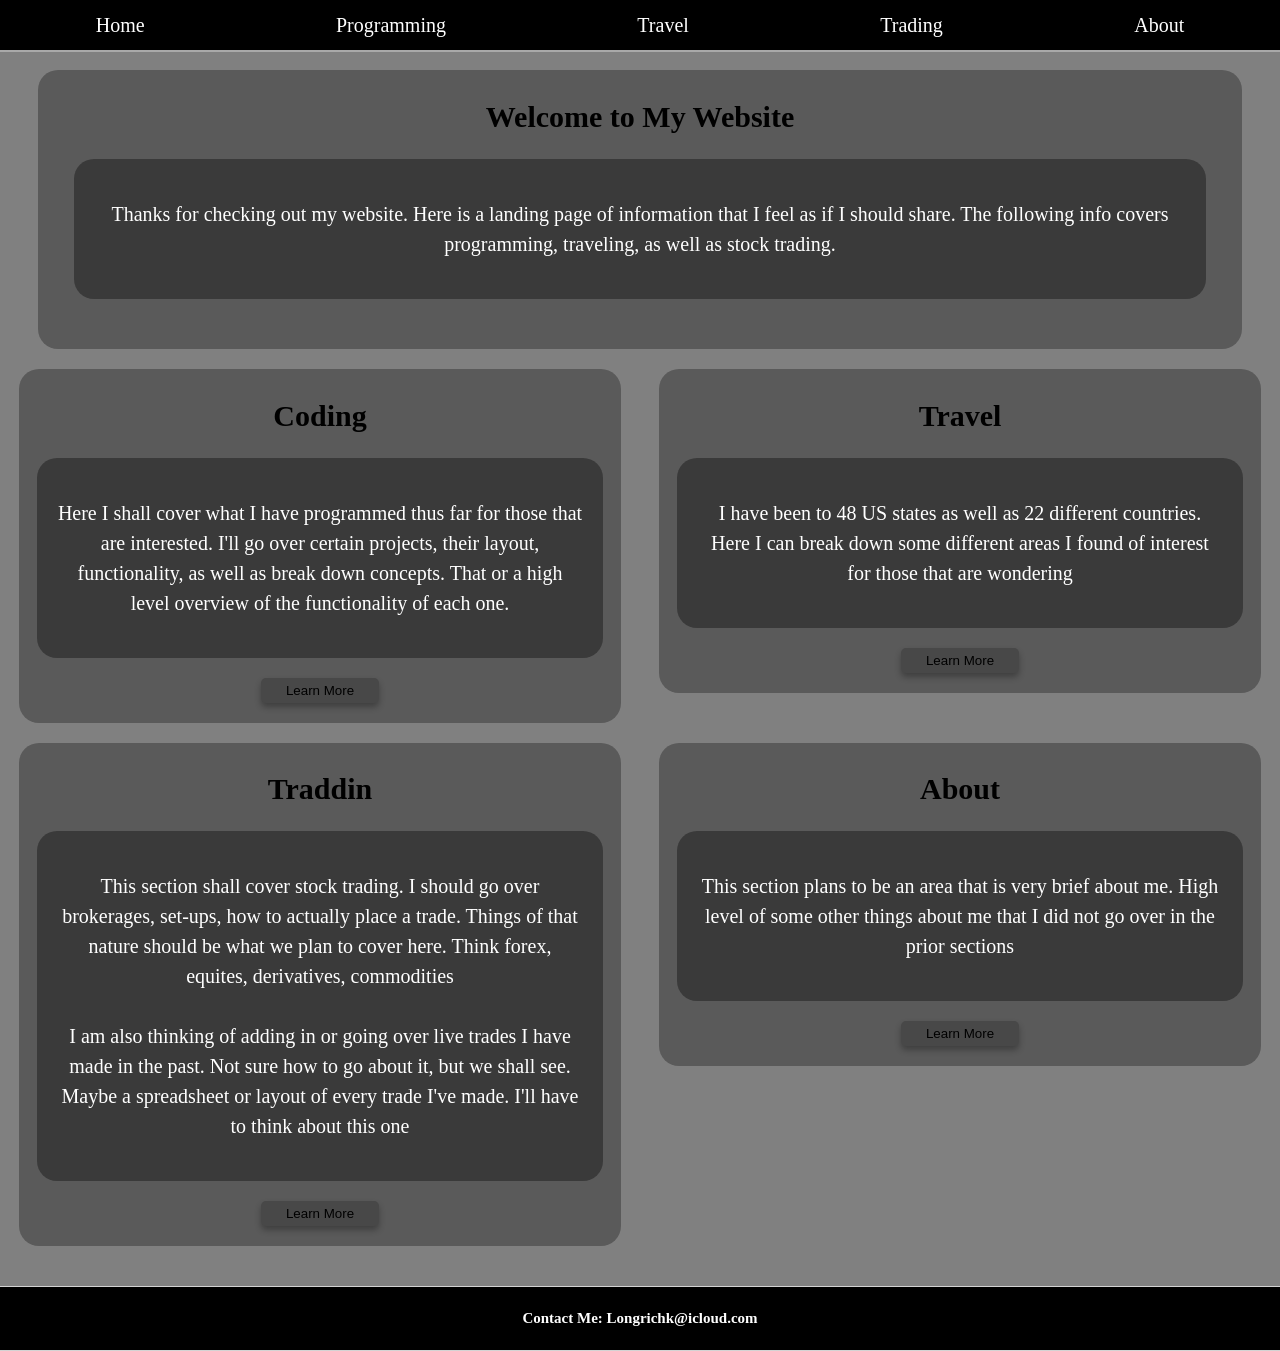
<file: index.html>
<!DOCTYPE HTML>
<html>
	<head>
		<title> My Webstie </title>
		<link href="./styles.css" rel="stylesheet">		
		 <!-- <meta name="viewport" content="width=device-width, initial-scale=1, minimum-scale=0.5, maximum-scale=3"> test -->		 
		 <meta name="viewport" content="width=device-width, initial-scale=1">    
	</head>

	<body>
		<nav>
			<ul>
				<li> <a href="index.html"> Home </a> </li>
				<li> <a href="coding.html"> Programming </a> </li>
				<li> <a href="travel.html"> Travel </a> </li>
				<li> <a href="tradding.html"> Trading </a> </li>
				<li> <a href="about.html"> About </a> </li>
			</ul>
		</nav>
		
		<main>
			
			<div class="welcome-holder">
				<div class="welcome-inner-holder">
					<h2> Welcome to My Website </h2>
					<section>
						<p> Thanks for checking out my website. Here is a landing page of information that I feel as if I should share. The following 							info covers programming, traveling, as well as stock trading. </p>
					</section>
				</div>
			</div>
			
			<div class="container">
				<div class="holder">
					<div class="inner-holder">
						<h2> Coding </h2>
						<section>
							<p> Here I shall cover what I have programmed thus far for those that are interested. I'll go over certain projects, 								their layout, functionality, as well as break down concepts. That or a high level overview of the functionality of each 								one. </p>
						</section>
						<a href="coding.html"><button> Learn More </button></a>
					</div>
				</div>
	
				<div class="holder">
					<div class="inner-holder">
						<h2> Travel </h2>
						<section>
							<p> I have been to 48 US states as well as 22 different countries. Here I can break down some different areas I found of 								interest for those that are wondering</p>
						</section>
						<a href="travel.html"><button> Learn More </button></a>
					</div>
				</div>
			
				<div class="holder">
					<div class="inner-holder">
						<h2> Traddin </h2>
						<section>
							<p> This section shall cover stock trading. I should go over brokerages, set-ups, how to actually place a trade. Things 								of that nature should be what we plan to cover here. Think forex, equites, derivatives, commodities </p>

							<p> I am also thinking of adding in or going over live trades I have made in the past. Not sure how to go about it, but 								we shall see. Maybe a spreadsheet or layout of every trade I've made. I'll have to think about this one </p>
						</section>
						<a href="tradding.html" alt=""> <button> Learn More </button> </a>
					</div>
				</div>
			
				<div class="holder">
					<div class="inner-holder">
						<h2> About </h2>
						<section>
							<p> This section plans to be an area that is very brief about me. High level of some other things about me that I did not 								go over in the prior sections </p>
						</section>
						<a href="about.html"><button> Learn More </button> </a>
					</div>
				</div>
			</div>
		</main>
	</body>

<footer>
	<h4> Contact Me: Longrichk@icloud.com </h4>
</footer>

</html>
</file>
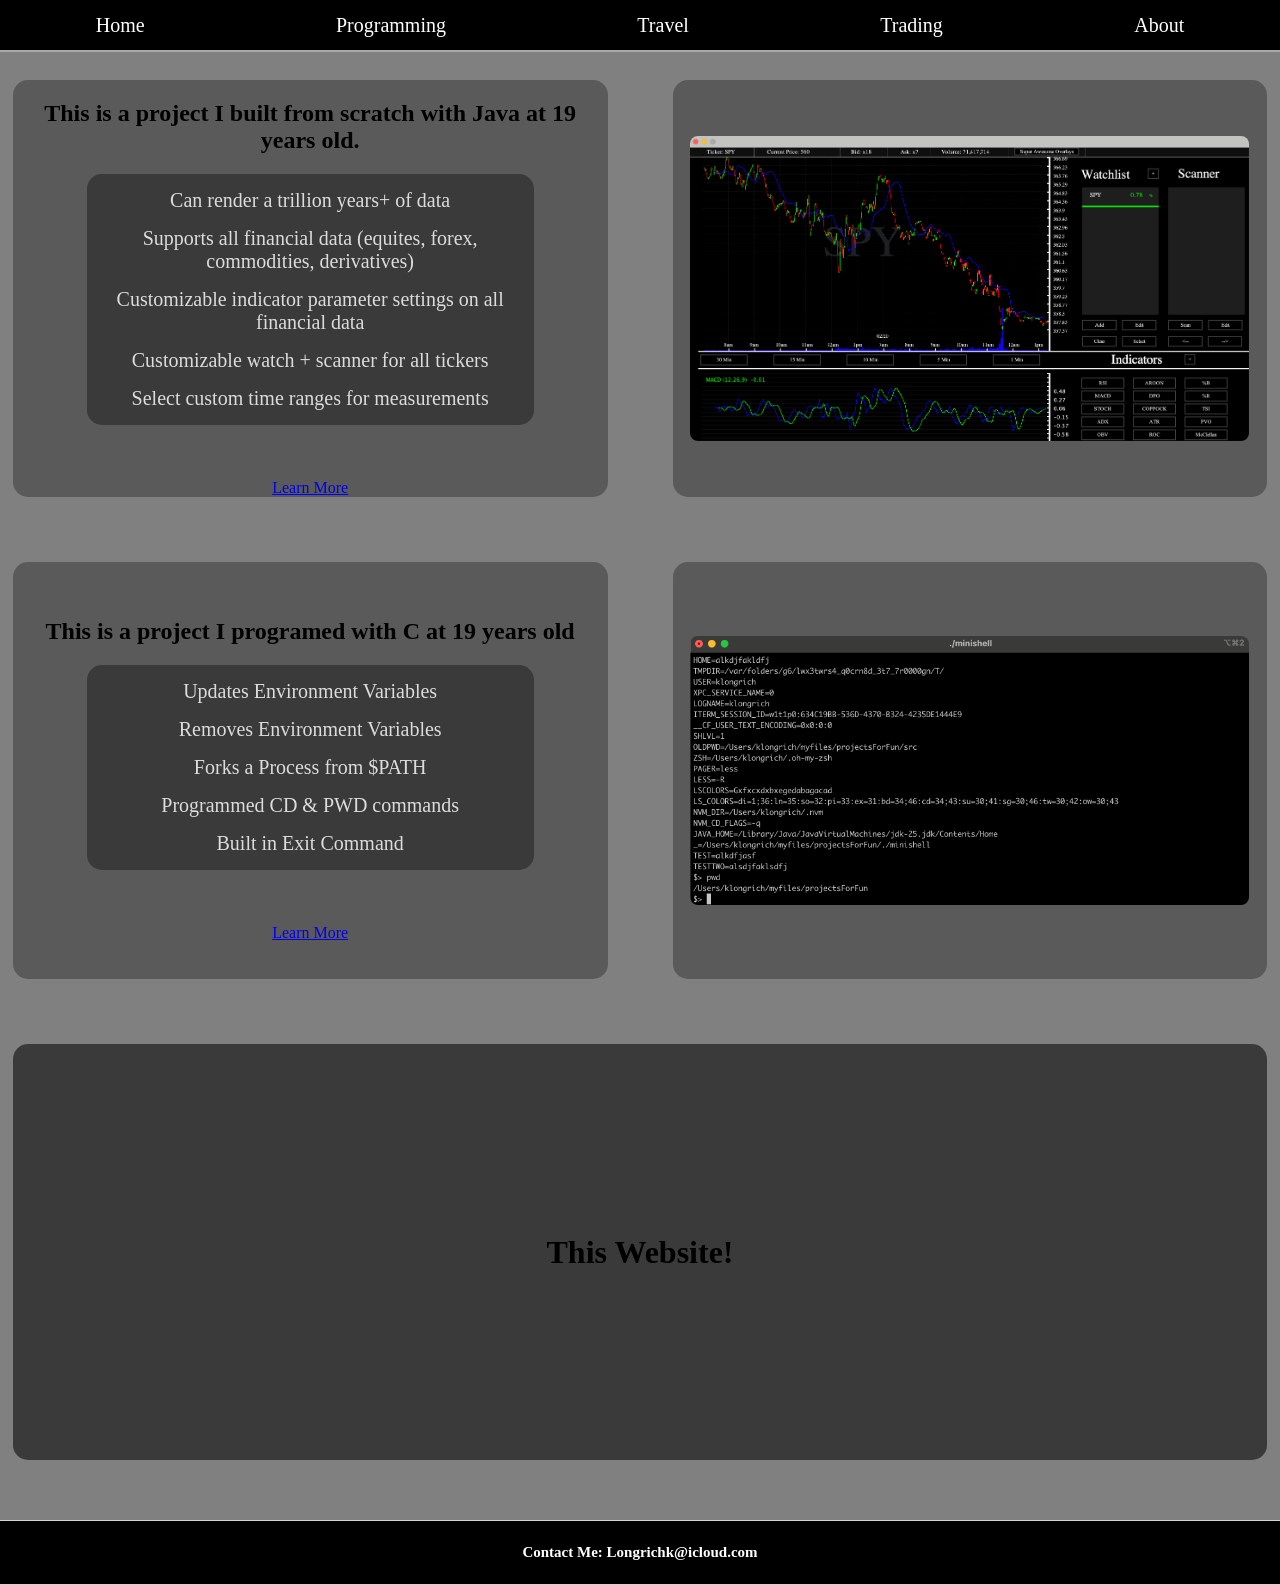
<file: coding.html>
<!DOCTYPE HTML>
<html>
	<head>
		
		<title> Coding Page </title>
		<link href="./coding.css" rel="stylesheet">
	 
	 <meta name="viewport" content="width=device-width, initial-scale=1">
		
	</head>

	<body>
		<nav>
			<ul>
				<li> <a href="index.html"> Home </a> </li>
				<li> <a href="coding.html"> Programming </a> </li>
				<li> <a href="travel.html"> Travel </a> </li>
				<li> <a href="tradding.html"> Trading </a> </li>
				<li> <a href="about.html"> About </a> </li>
			</ul>
		</nav>
		
		<main>
			
			<!-- Javascript genertated from Microsoft Co-Pilot -->
			<script>
			  // Save scroll position before leaving the page
			  window.addEventListener("beforeunload", function () {
			    localStorage.setItem("codingScrollPosition", window.scrollY);
			  });

			  // Restore scroll position when coming back
			  window.addEventListener("load", function () {
			    const scrollPosition = localStorage.getItem("codingScrollPosition");
			    if (scrollPosition) {
			      window.scrollTo(0, parseInt(scrollPosition, 10));
			    }
			  });
			</script>
			
			<div class="container">
			
					<div class="project-box">
						<h2> This is a project I built from scratch with Java at 19 years old.</h2>
						<div class="inner-project-box">
							<ul style="list-style-type: none;">
								<li> Can render a trillion years+ of data </li>
								<li> Supports all financial data (equites, forex, commodities, derivatives)</li>
								<li> Customizable indicator parameter settings on all financial data </li>
								<li> Customizable watch + scanner for all tickers </li>
								<li> Select custom time ranges for measurements </li>
							</ul>
						</div>
						<br> <br> <br>
						<a href="#"> Learn More </a>
					</div>
				
				<div class="image-project-box">
					<img src="./imgs/JavaStockPic.png" alt=""> </img>
				</div>
				
				<div class="project-box">
					<h2> This is a project I programed with C at 19 years old </h2>
					<div class="inner-project-box">
						<ul style="list-style-type: none;">
							<li> Updates Environment Variables </li>
							<li> Removes Environment Variables </li>
							<li> Forks a Process from $PATH </li>
							<li> Programmed CD & PWD commands </li>
							<li> Built in Exit Command </li>
						</ul>
						</div>
					<br> <br> <br>
					<a href="#"> Learn More </a>
				</div>
				
				<div class="image-project-box">
					<img src="./imgs/minishellPic.png" alt="">
				</div>
				
				
	
				
				<div class="webProject">
					<h1> This Website!  </h1>
				</div>
			</div>
		</main>
		
	</body>
	<footer>
		<h4> Contact Me: Longrichk@icloud.com </h4>
	</footer>

</html>
</file>
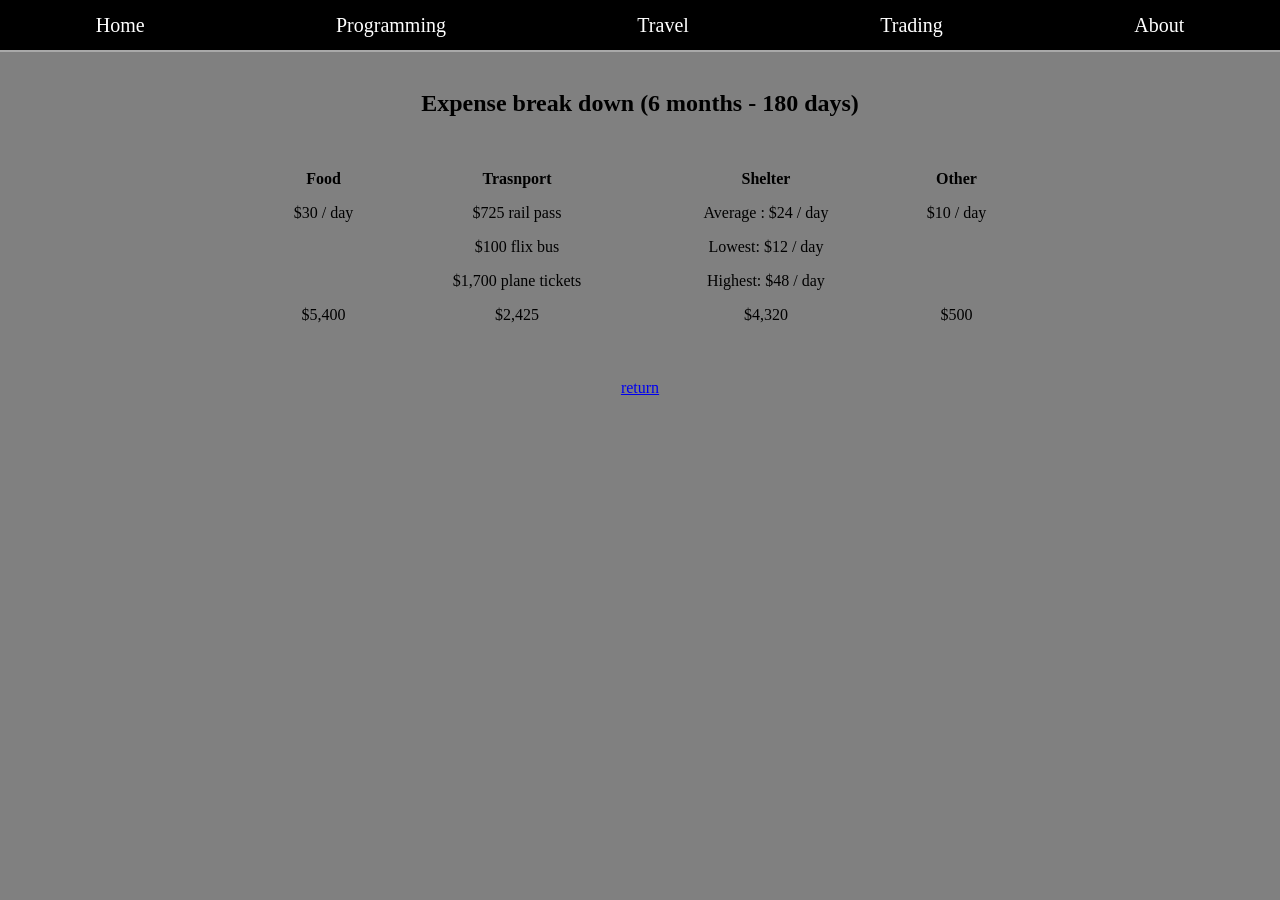
<file: europecost.html>
<!DOCTYPE html>
<html>
	<head>
		<title> Europe Cost Breakdown </title>
		<link href="./europecost.css" rel="stylesheet">
	 	<meta name="viewport" content="width=device-width, initial-scale=1">
	</head>
	
	<body>
		<nav>
			<ul>
				<li> <a href="index.html"> Home </a> </li>
				<li> <a href="#programming"> Programming </a> </li>
				<li> <a href="travel.html"> Travel </a> </li>
				<li> <a href="#trading"> Trading </a> </li>
				<li> <a href="#about"> About </a> </li>
			</ul>
		</nav>
		
	<main>
		<h2> Expense break down (6 months - 180 days) </h2>
		<br>
		<table> 
			<thead>
				<tr>
					<th scope="col"> Food </th>
					<th scope="col"> Trasnport </th>
					<th scope="col"> Shelter </th>
					<th scope="col"> Other </th>
				</tr>
			</thead>
			
			<tbody>
				<tr>
					<td> $30 / day </td>
					<td> $725 rail pass </td>
					<td> Average : $24 / day </td>
					<td> $10 / day </td>
				</tr>
				<tr>
					<td>  </td>
					<td> $100 flix bus </td>
					<td> Lowest: $12 / day </td>
					<td> </td>
				</tr>
				<tr>
					<td>  </td>
					<td> $1,700 plane tickets </td>
					<td> Highest: $48 / day </td>
					<td>  </td>
				</tr>
			</tbody>
			
			<tfoot>
				<tr>
					<td> $5,400 </td>
					<td> $2,425 </td>
					<td> $4,320 </td>
					<td> $500 </td>
				</tr>
			</tfoot>
		</table>
		<br> <br> <br>
		<a style="text-align: left" href="travel.html"> return </a>
	</main>
	</body>


</html>
</file>
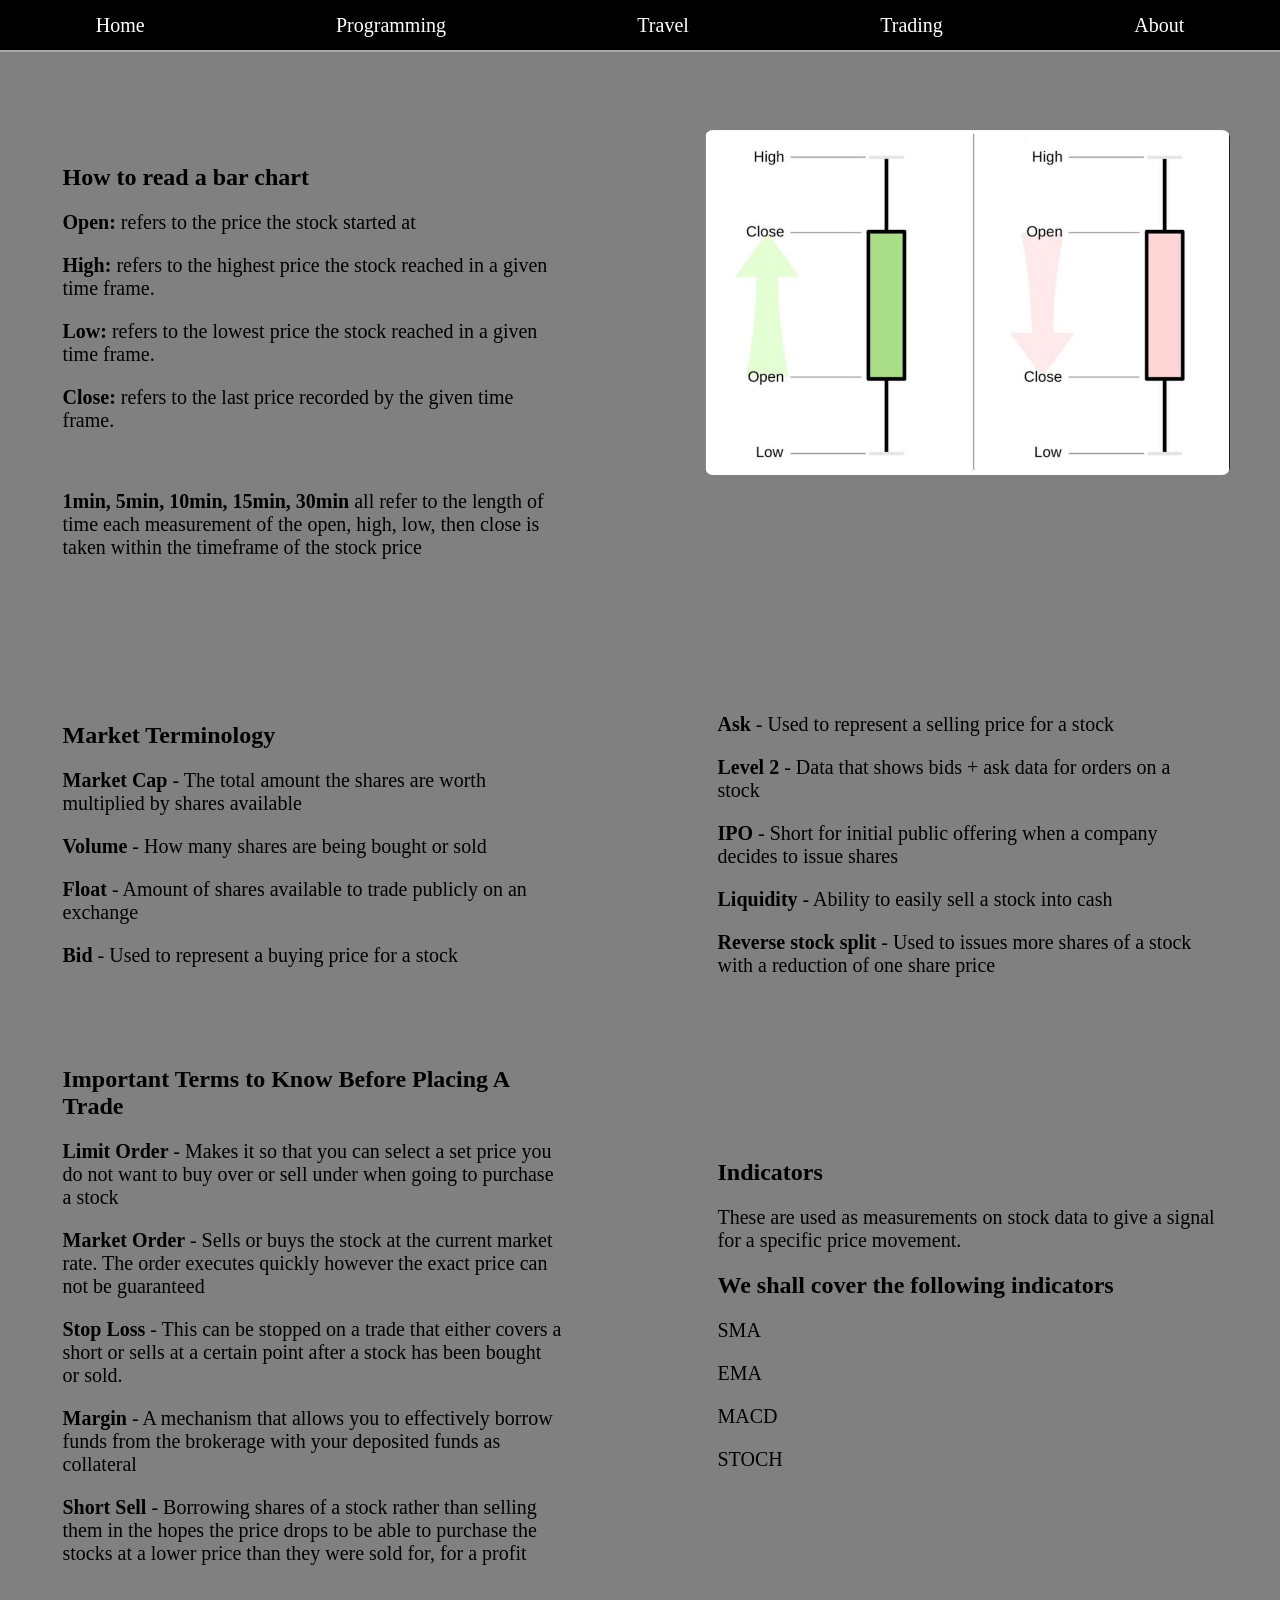
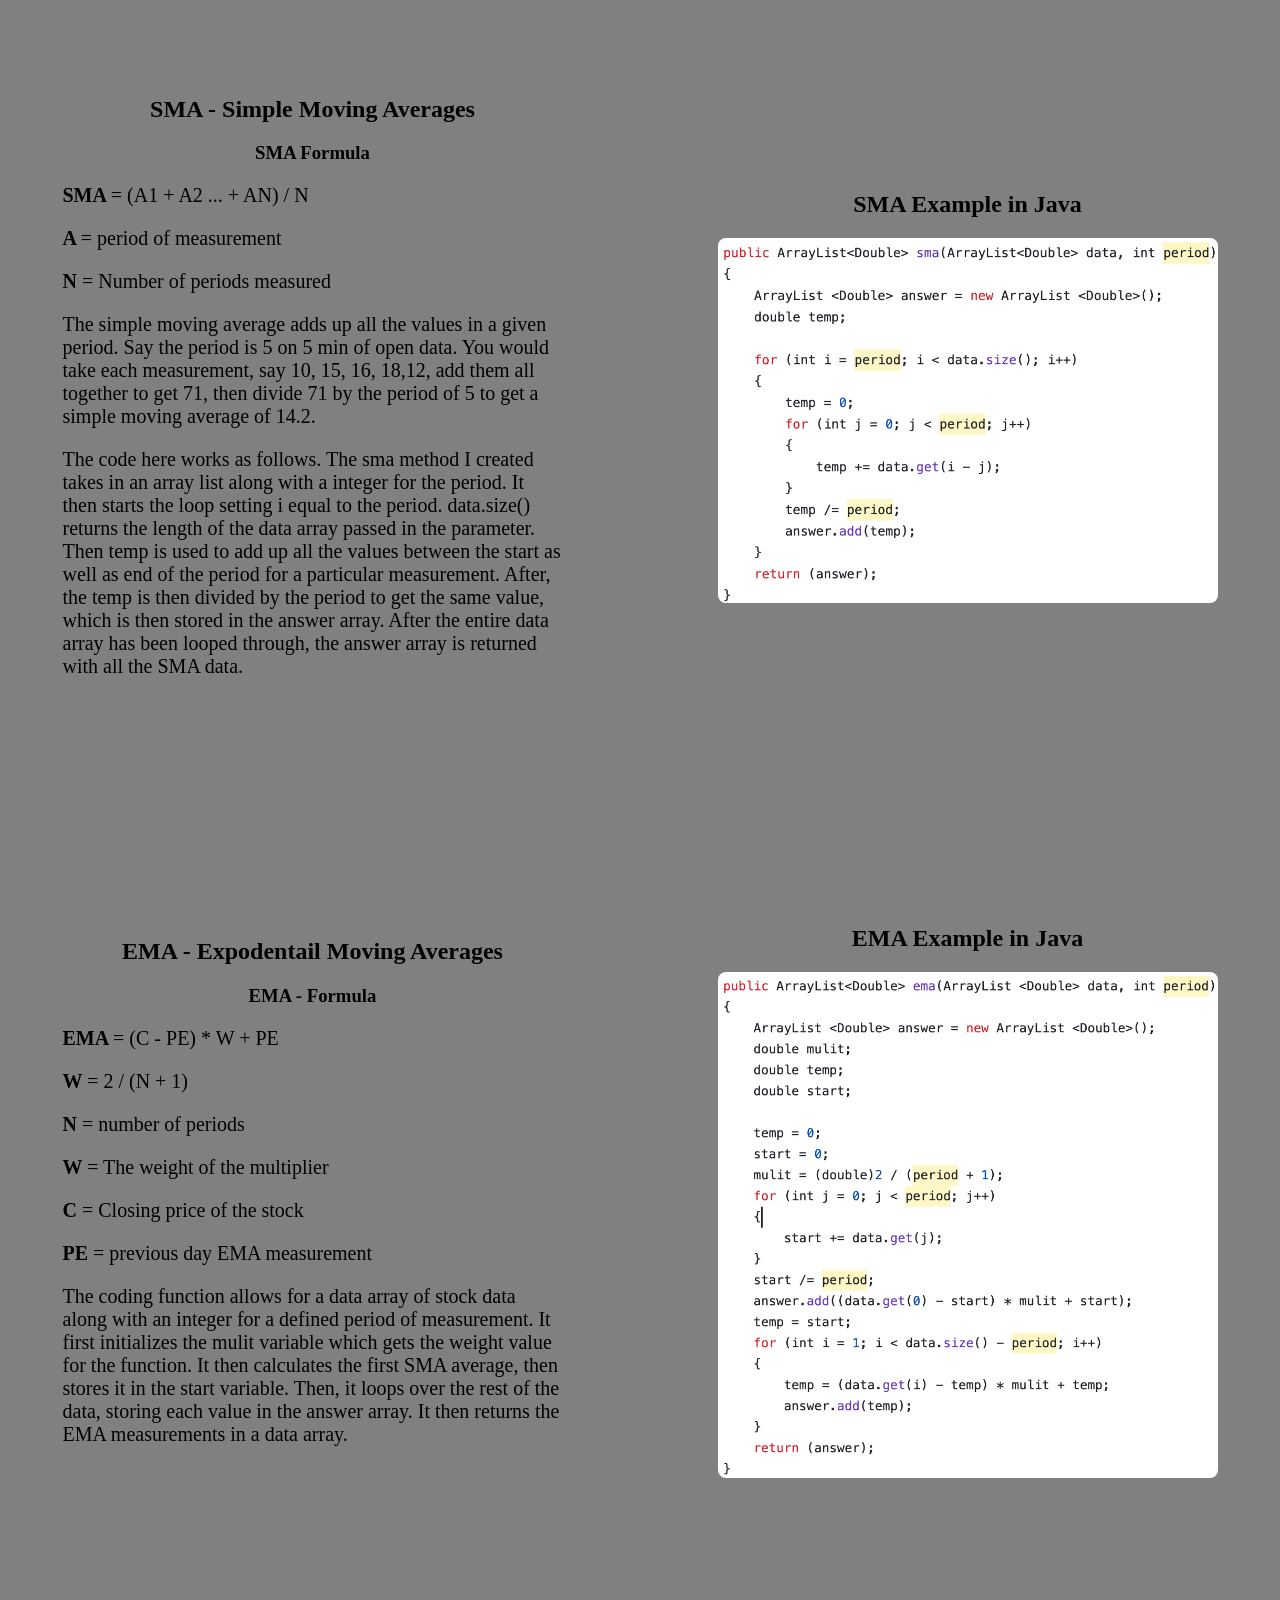
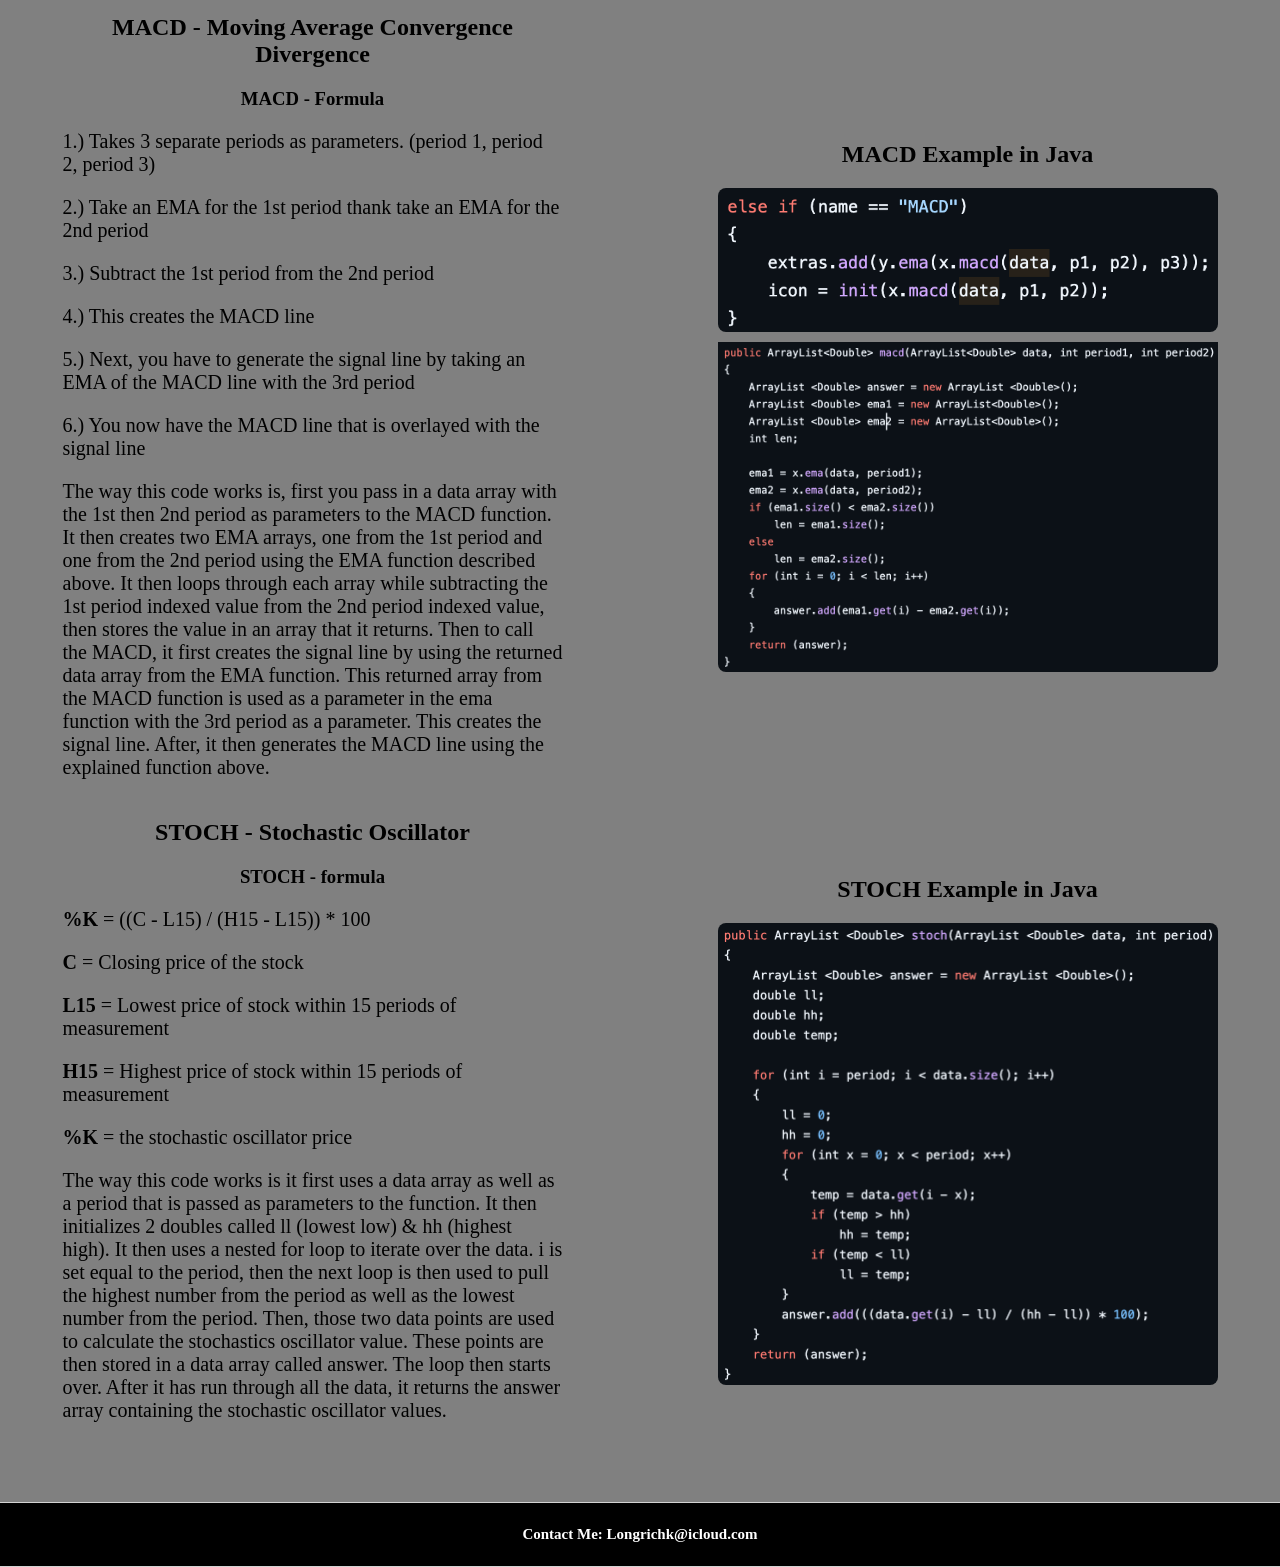
<file: tradding.html>
<!DOCTYPE HTML>
<html>
	<head>
		
		<title> Tradding Page </title>
		<link href="./tradding.css" rel="stylesheet">
	 
	 <meta name="viewport" content="width=device-width, initial-scale=1">
		
	</head>

	<body>
		<nav>
			<ul>
				<li> <a href="index.html"> Home </a> </li>
				<li> <a href="coding.html"> Programming </a> </li>
				<li> <a href="travel.html"> Travel </a> </li>
				<li> <a href="tradding.html"> Trading </a> </li>
				<li> <a href="about.html"> About </a> </li>
			</ul>
		</nav>
		
		<main>
			
			<!-- Javascript genertated from Microsoft Co-Pilot -->
			<script>
			  // Save scroll position before leaving the page
			  window.addEventListener("beforeunload", function () {
			    localStorage.setItem("traddingScrollPosition", window.scrollY);
			  });

			  // Restore scroll position when coming back
			  window.addEventListener("load", function () {
			    const scrollPosition = localStorage.getItem("traddingScrollPosition");
			    if (scrollPosition) {
			      window.scrollTo(0, parseInt(scrollPosition, 10));
			    }
			  });
			</script>
			
			<div class="container">
				<div class="barchart">
					<h2> How to read a bar chart </h2>
					<p> <strong> Open: </strong> refers to the price the stock started at </p>
					<p> <strong> High:</strong> refers to the highest price the stock reached in a given time frame. </p>
					<p> <strong> Low: </strong> refers to the lowest price the stock reached in a given time frame. </p>
					<p> <strong> Close: </strong> refers to the last price recorded by the given time frame. </p>
					<br>
					<p> <strong> 1min, 5min, 10min, 15min, 30min </strong> all refer to the length of time each measurement of the open, high, low, 						then close is taken within the timeframe of the stock price </p>
				</div>
				
				<div class="candlepic">
					<img src="./imgs/candlePic.png" alt="">
				</div>
				
				<div class="marketinfo">
					<h2> Market Terminology </h2>
					<p> <strong> Market Cap </strong> - The total amount the shares are worth multiplied by shares available </p>
					<p> <strong> Volume </strong> - How many shares are being bought or sold </p>
					<p> <strong> Float </strong> - Amount of shares available to trade publicly on an exchange </p>
					<p> <strong> Bid </strong> - Used to represent a buying price for a stock </p>

				</div>

				<div class="marketinfo">
					<p> <strong> Ask </strong> - Used to represent a selling price for a stock </p>
					<p> <strong> Level 2 </strong> - Data that shows bids + ask data for orders on a stock </p>
					<p> <strong> IPO </strong>- Short for initial public offering when a company decides to issue shares </p>
					<p> <strong> Liquidity </strong> - Ability to easily sell a stock into cash </p>
					<p> <strong> Reverse stock split </strong> - Used to issues more shares of a stock with a reduction of one share price </p>
				</div>
				
				<div class="marketinfo">
					<h2> Important Terms to Know Before Placing A Trade </h2>
					<p> <strong> Limit Order </strong> - Makes it so that you can select a set price you do not want to buy over or sell under when 					going to purchase a stock </p>
					<p> <strong> Market Order </strong> - Sells or buys the stock at the current market rate. The order executes quickly however the 					exact price can not be guaranteed </p>
					<p> <strong> Stop Loss </strong> - This can be stopped on a trade that either covers a short or sells at a certain point after a 					stock has been bought or sold. </p>
					<p> <strong> Margin </strong> - A mechanism that allows you to effectively borrow funds from the brokerage with your deposited 					funds as collateral </p>
					<p> <strong> Short Sell </strong> - Borrowing shares of a stock rather than selling them in the hopes the price drops to be able 					to purchase the stocks at a lower price than they were sold for, for a profit </p>
				</div>
				
				<div class="indcators">
					<h2> Indicators </h2>
					<p> These are used as measurements on stock data to give a signal for a specific price movement. </p>
					<h2> We shall cover the following indicators </h2>
					<p> SMA </p>
					<p> EMA </p>
					<p> MACD </p>
					<p> STOCH </p>
				</div>
				
				<div class="indcators">
					<h2 style="text-align: center"> SMA - Simple Moving Averages </h2>
					<h3> SMA Formula </h3>
					<p> <strong> SMA </strong> = (A1 + A2 ... + AN) / N </p>
					<p> <strong> A </strong> = period of measurement </p>
					<p> <strong> N </strong> = Number of periods measured </p>
					<p> The simple moving average adds up all the values in a given period. Say the period is 5 on 5 min of open data. You would take 						each measurement, say 10, 15, 16, 18,12, add them all together to get 71, then divide 71 by the period of 5 to get a simple 						moving average of 14.2. </p>

					<p> The code here works as follows. The sma method I created takes in an array list along with a integer for the period. It then 						starts the loop setting i equal to the period. data.size() returns the length of the data array passed in the parameter. Then 						temp is used to add up all the values between the start as well as end of the period for a particular measurement. After, the 						temp is then divided by the period to get the same value, which is then stored in the answer array. After the entire data array 						has been looped through, the answer array is returned with all the SMA data. </p>	  
				 </div>
				 
				 <div class="indcators-code-image">
					 <h2 style="text-align: center"> SMA Example in Java </h2>
					 <img src="imgs/smaCodingExample.png" alt="" />
				</div>
				
				<div class="indcators">
					<h2 style="text-align: center"> EMA - Expodentail Moving Averages </h2>
					<h3> EMA - Formula </h3>

					<p> <strong> EMA </strong> = (C - PE) * W + PE </p>
					<p> <strong> W </strong> = 2 / (N + 1) </p>
					<p> <strong> N </strong> = number of periods </p>

					<p> <strong> W </strong> = The weight of the multiplier </p>
					<p> <strong> C </strong> = Closing price of the stock </p>
					<p> <strong> PE </strong> = previous day EMA measurement </p>

					<p> The coding function allows for a data array of stock data along with an integer for a defined period of measurement. It first 						initializes the mulit variable which gets the weight value for the function. It then calculates the first SMA average, then 						stores it in the start variable. Then, it loops over the rest of the data, storing each value in the answer array. It then 						returns the EMA measurements in a data array. </p>
				</div>
				
				<div class="indcators-code-image">
					<h2 style="text-align: center"> EMA Example in Java </h2>
					<img src="imgs/emaCodingExample.png">
				</div>
				
				<div class="indcators">
					<h2 style="text-align: center">MACD - Moving Average Convergence Divergence </h2>
					<h3> MACD - Formula </h3>
					<p> 1.) Takes 3 separate periods as parameters. (period 1, period 2, period 3) </p>
					<p> 2.) Take an EMA for the 1st period thank take an EMA for the 2nd period </p>
					<p> 3.) Subtract the 1st period from the 2nd period </p>
					<p> 4.) This creates the MACD line </p>
					<p> 5.) Next, you have to generate the signal line by taking an EMA of the MACD line with the 3rd period </p>
					<p> 6.) You now have the MACD line that is overlayed with the signal line </p>
					
					<p> The way this code works is, first you pass in a data array with the 1st then 2nd period as parameters to the MACD function. It then creates two EMA arrays, one from the 1st period and one from the 2nd period using the EMA function described above. It then loops through each array while subtracting the 1st period indexed value from the 2nd period indexed value, then stores the value in an array that it returns. Then to call the MACD, it first creates the signal line by using the returned data array from the EMA function. This returned array from the MACD function is used as a parameter in the ema function with the 3rd period as a parameter. This creates the signal line. After, it then generates the MACD line using the explained function above.</p>
					</div>
				
				<div class="indcators-code-image">
					<h2 style="text-align: center"> MACD Example in Java </h2>
					<img src="./imgs/macdCodingExample2.png" alt=""/>
					<img style="padding-top: 10px" src="./imgs/macdCodingExample.png" alt="" />
					
				</div>
				
				<div class="indcators">
					<h2 style="text-align: center"> STOCH - Stochastic Oscillator </h2>
					<h3> STOCH - formula </h3>
					<p> <strong> %K </strong> = ((C - L15) / (H15 - L15)) * 100 </p>
					<p> <strong> C </strong> = Closing price of the stock </p>
					<p> <strong> L15 </strong> = Lowest price of stock within 15 periods of measurement</p>
					<p> <strong> H15 </strong> = Highest price of stock within 15 periods of measurement</p>
					<p> <strong> %K </strong> = the stochastic oscillator price </p>
					<p> The way this code works is it first uses a data array as well as a period that is passed as parameters to the function. It then initializes 2 doubles called ll (lowest low) & hh (highest high). It then uses a nested for loop to iterate over the data. i is set equal to the period, then the next loop is then used to pull the highest number from the period as well as the lowest number from the period. Then, those two data points are used to calculate the stochastics oscillator value. These points are then stored in a data array called answer. The loop then starts over. After it has run through all the data, it returns the answer array containing the stochastic oscillator values. </p>
				</div>
				
				<div class="indcators-code-image">
					<h2 style="text-align: center"> STOCH Example in Java </h2>
					<img src="./imgs/stochExample.png" alt="" />
				</div>
			</div>
		</main>
	</body>
	<footer>
		<h4> Contact Me: Longrichk@icloud.com </h4>
	</footer>
</html>
</file>
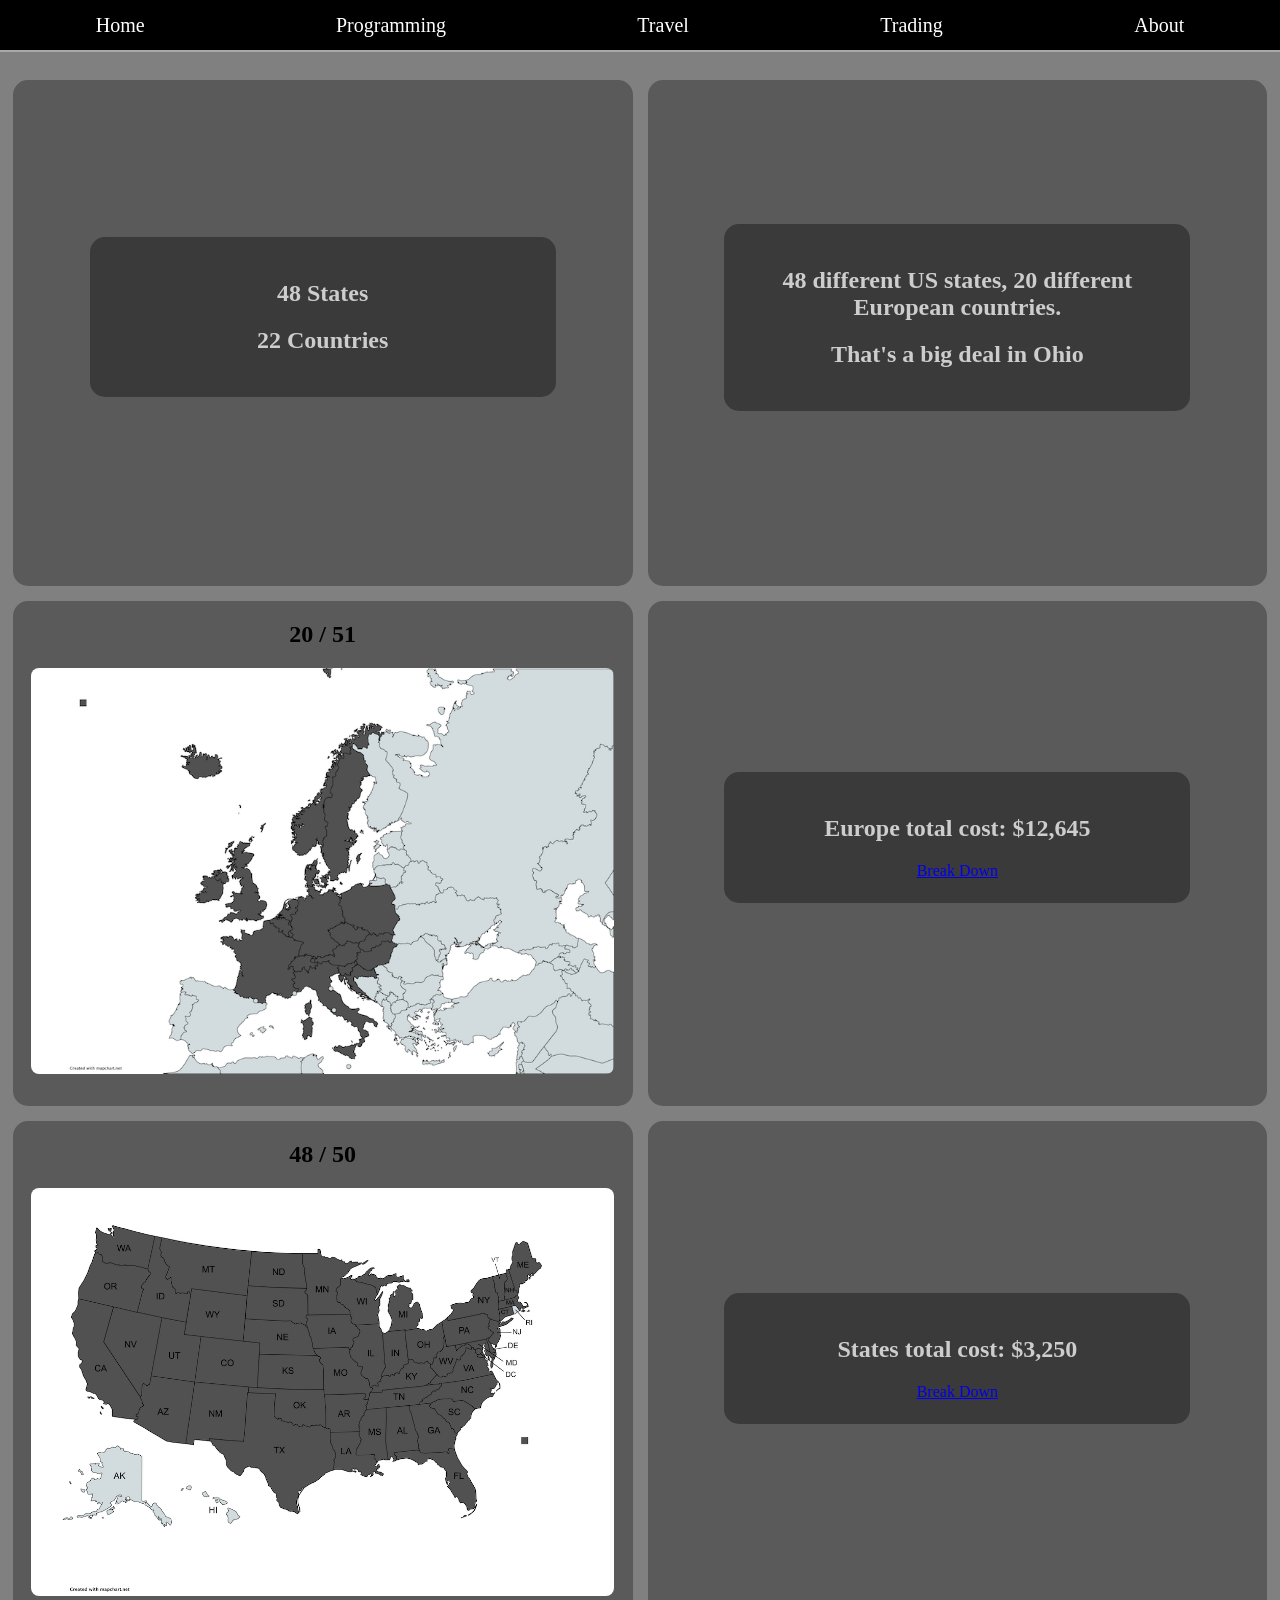
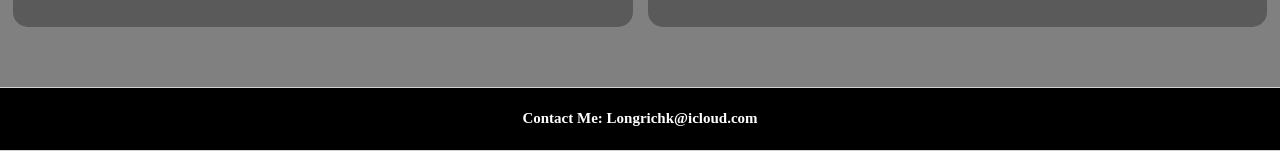
<file: travel.html>
<!DOCTYPE HTML>
<html>
	<head>
		
		<title> Travel Page </title>
		<link href="./travel.css" rel="stylesheet">
	 
	 <meta name="viewport" content="width=device-width, initial-scale=1">
		
	</head>

	<body>
		<nav>
			<ul>
				<li> <a href="index.html"> Home </a> </li>
				<li> <a href="coding.html"> Programming </a> </li>
				<li> <a href="travel.html"> Travel </a> </li>
				<li> <a href="tradding.html"> Trading </a> </li>
				<li> <a href="about.html"> About </a> </li>
			</ul>
		</nav>
		
		<main>
			
			<!-- Javascript genertated from Microsoft Co-Pilot -->
			<script>
			  // Save scroll position before leaving the page
			  window.addEventListener("beforeunload", function () {
			    localStorage.setItem("travelScrollPosition", window.scrollY);
			  });

			  // Restore scroll position when coming back
			  window.addEventListener("load", function () {
			    const scrollPosition = localStorage.getItem("travelScrollPosition");
			    if (scrollPosition) {
			      window.scrollTo(0, parseInt(scrollPosition, 10));
			    }
			  });
			</script>
			
			<div class="container">
				
				<div class="project-box">
					<div class="inner-project-box">
						<h2> 48 States </h2>
						<h2> 22 Countries </h2>
					</div>
				</div>
				
				<div class="project-box">
					<div class="inner-project-box">
						<h2> 48 different US states, 20 different European countries. </h2>
						<h2>That's a big deal in Ohio </h2>
					</div>
				</div>
				
				<div class="project-box">
					<h2> 20 / 51 </h2>
					<img id="teset" src="./imgs/EuropeanCountriesTraveledResize.png" alt=""> </img>
				</div>
				
				<div class="project-box">
					<div class="inner-project-box">
						<h2> Europe total cost: $12,645 </h2>
						<a href="europecost.html"> Break Down </a>
					</div>
				</div>
				
				<div class="project-box">
					<h2> 48 / 50 </h2>
					<img src="./imgs/StatesTraveledToResize.png" alt=""> </img>
				</div>
				
				<div class="project-box">
					<div class="inner-project-box">
						<h2> States total cost: $3,250 </h2>
						<a href="usacost.html"> Break Down </a>
					</div>
				</div>
			</div>
		</main>
		
	</body>
	<footer>
		<h4> Contact Me: Longrichk@icloud.com </h4>
	</footer>

</html>
</file>
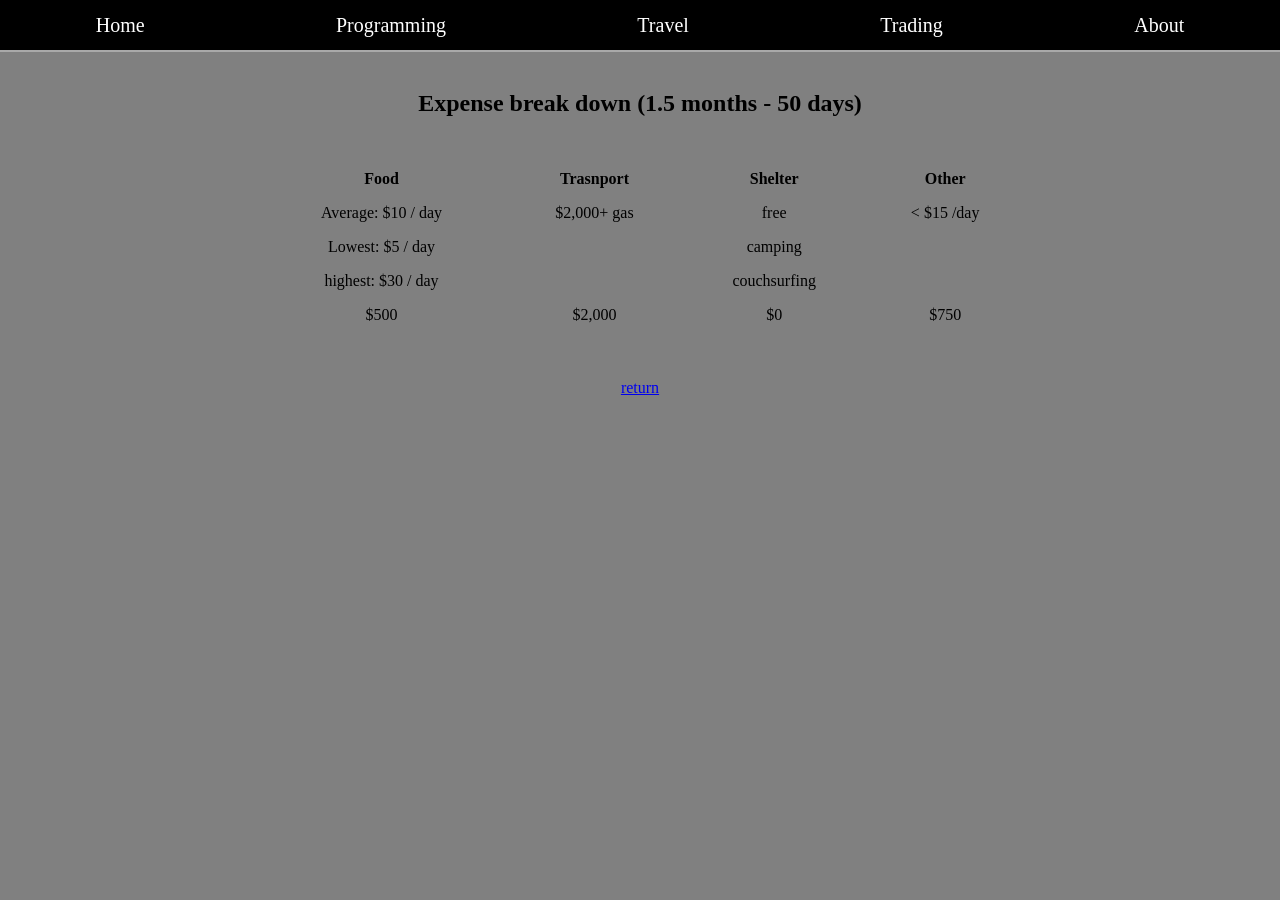
<file: usacost.html>
<!DOCTYPE html>
<html>
	<head>
		<title> USA Cost Breakdown </title>
		<link href="./usacost.css" rel="stylesheet">
	 	<meta name="viewport" content="width=device-width, initial-scale=1">
	</head>
	
	<body>
		<nav>
			<ul>
				<li> <a href="index.html"> Home </a> </li>
				<li> <a href="#programming"> Programming </a> </li>
				<li> <a href="travel.html"> Travel </a> </li>
				<li> <a href="#trading"> Trading </a> </li>
				<li> <a href="#about"> About </a> </li>
			</ul>
		</nav>
		
	<main>
		<h2> Expense break down (1.5 months - 50 days) </h2>
		<br>
		<table> 
			<thead>
				<tr>
					<th scope="col"> Food </th>
					<th scope="col"> Trasnport </th>
					<th scope="col"> Shelter </th>
					<th scope="col"> Other </th>
				</tr>
			</thead>
			
			<tbody>
				<tr>
					<td> Average: $10 / day </td>
					<td> $2,000+ gas </td>
					<td> free </td>
					<td> < $15 /day </td>
				</tr>
				<tr>
					<td> Lowest: $5 / day  </td>
					<td>  </td>
					<td> camping </td>
					<td> </td>
				</tr>
				<tr>
					<td> highest: $30 / day  </td>
					<td>  </td>
					<td> couchsurfing </td>
					<td>  </td>
				</tr>
			</tbody>
			
			<tfoot>
				<tr>
					<td> $500 </td>
					<td> $2,000 </td>
					<td> $0 </td>
					<td> $750 </td>
				</tr>
			</tfoot>
		</table>
		<br> <br> <br>
		<a style="text-align: left" href="travel.html"> return </a>
	</main>
	</body>


</html>
</file>
<file: styles.css>
body{
	margin: 0 auto;
	background-color: grey;
}

nav {
	background-color: black;
	position: fixed;
	width: 100%;
	border-bottom: 2px solid darkgrey;
	top: 0px;
	z-index: 1;	
}


nav ul {
	list-style-type: none;
	display: flex;
	justify-content: space-around;
	align-items: center;
	flex-wrap: wrap;
	flex: 1 1 auto;
	margin: 0 auto;
	padding: 0;
	height: 50px;
}

@media screen and (max-width: 500px){
	nav li {
		color: white;
		font-size: 14px;
	}
}


@media screen and (min-width: 501px) {
	nav li{
		color: white;
		font-size: 20px;
	}
}


nav li a {
	text-decoration: none;
	color: inherit;
	
}

nav li:hover {
	color: grey;
	cursor: pointer;
}

.container{
	display: grid;
	height: 100%;
	grid-template: 0.5fr 0.5fr / 1fr 1fr;
	row-gap: 20px;
}

main .welcome-holder{
	margin-bottom: 20px;
	padding-top: 20px;
	font-size: 20px;
}

button {
	background-color: rgb(72, 72, 72);
	padding: 5px 25px;
	margin-top: 20px;
	border: 0px solid black;
	border-radius: 5px;
    box-shadow: 0 4px 6px rgba(0, 0, 0, 0.3);
    transition: box-shadow 0.3s ease;
}

button:hover {
	background-color: rgb(76, 76, 76);
	   box-shadow: 0 6px 12px rgba(0, 0, 0, 0.4);
}

main .inner-holder{
	background-color: rgb(90, 90, 90);
	margin-left: 3%;
	margin-right: 3%;
	padding-top: 5px;
	padding-bottom: 20px;
	border-radius: 20px;
	font-size: 20px;
}

main .welcome-inner-holder{
	background-color: rgb(90, 90, 90);
	margin-left: 3%;
	margin-right: 3%;
	padding-top: 5px;
	padding-bottom: 50px;
	border-radius: 20px;
}

main{
	maring: 0 auto;
	position: relative;
	top: 50px;
	text-align: center;
}

main .home p{
	margin-top: 30px;
	margin-bottom: 30px;
	margin-left: 20px;
	margin-right: 20px;
}


main section{
	background-color: rgb(58, 58, 58);
	color: white;	
	margin-left: 3%;
	margin-right: 3%;
	padding-bottom: 10px;
	border-radius: 20px;
	padding-top: 10px;
}

main section p{
	margin-top: 30px;
	margin-bottom: 30px;
	margin-left: 20px;
	margin-right: 20px;
	line-height: 1.5;
}

footer {
	background-color: black;
	color: white;
	position: relative;
	top: 90px;
	text-align: center;
	padding: 3px;
	font-size: 15px;
	border-top: 1px solid lightgrey;
	border-bottom: 1px solid lightgrey;
}


/*@media screen and (min-width: 501px) {
	.container{
		display: grid;
		height: 100%;
		grid-template: 1fr 1fr / 1fr 1fr;
		row-gap: 50px;
		justify-content: space-evenly;
	}

	main .welcome-holder{
		grid-area: 1 / 1 / 2 / 3;
	}

	main .inner-holder{
		background-color: rgb(90, 90, 90);
		margin-left: 3%;
		margin-right: 3%;
		padding-top: 5px;
		padding-bottom: 50px;
		border-radius: 20px;
	}
}*/
</file>
<file: coding.css>
body{
	margin: 0 auto;
	background-color: grey;
}

nav {
	background-color: black;
	position: fixed;
	width: 100%;
	border-bottom: 2px solid darkgrey;
	top: 0px;
	z-index: 1;	
}


nav ul {
	list-style-type: none;
	display: flex;
	justify-content: space-around;
	align-items: center;
	flex-wrap: wrap;
	flex: 1 1 auto;
	margin: 0 auto;
	padding: 0;
	height: 50px;
}

@media screen and (max-width: 500px){
	nav li {
		color: white;
		font-size: 14px;
	}
}


@media screen and (min-width: 501px) {
	nav li{
		color: white;
		font-size: 20px;
	}
}


nav li a {
	text-decoration: none;
	color: inherit;
	
}

nav li:hover {
	color: grey;
	cursor: pointer;
}

main{
	maring: 0 auto;
	position: relative;
	top: 80px;
	text-align: center;
}



@media screen and (max-width: 500px) {
	
	.container {
		display: grid;
		height: 100%;
		grid-template: 1fr 1fr 1fr 1fr 1fr / 1fr;
		justify-content: space-around;
		row-gap: 35px;
	}
	
	.image-project-box{
		background-color: rgb(90, 90, 90);
		border-radius: 15px;
	}
}

@media screen and (min-width: 500px) {
	
	.container {
		display: grid;
		height: 100%;
		grid-template: 1fr 1fr 1fr / 1fr 1fr;
		justify-content: space-around;
		column-gap: 65px;
		row-gap: 65px;
	}
	
	.webProject {
		grid-area: 3 / 1 / 3 / 3;
	}
	
	.image-project-box{
		background-color: rgb(90, 90, 90);
		border-radius: 15px;
		padding-left: 3%;
		padding-right: 3%;
	}
}

main li {
	font-size: 20px;
	padding-top: 15px;
}

div {
	align-content: center;
	padding-left: 1%;
	padding-right: 1%;
}

img {
    width: 100%;       /* Fill the grid cell width */
    height: auto;      /* Maintain aspect ratio */
    object-fit: cover; /* Crop if needed without distortion */
    border-radius: 8px; /* Optional rounded corners */
    display: block;
}

.project-box{
	background-color: rgb(90, 90, 90);
	border-radius: 15px;
	padding-left: 3%;
	padding-right: 3%;
}

.inner-project-box{
	background-color: rgb(58, 58, 58);
	color: rgb(220, 220, 220);
	border-radius: 15px;
	margin-left: 10%;
	margin-right: 10%;
	padding-bottom: 15px;
	padding-left: 3%;
	padding-right: 3%;
}

.webProject {
	background-color: rgb(58, 58, 58);
	border-radius: 15px;
}

/* Code generator from Microsoft Co-Pilot */
ul {
    margin: 0;          /* Remove default top/bottom/left margin */
    padding-left: 0;    /* Remove left indentation */
    list-style-position: inside;
}
/*End of Generated Code*/

footer {
	background-color: black;
	color: white;
	position: relative;
	top: 140px;
	text-align: center;
	padding: 3px;
	font-size: 15px;
	border-top: 1px solid lightgrey;
	border-bottom: 1px solid lightgrey;
}
</file>
<file: europecost.css>
body{
	margin: 0 auto;
	background-color: grey;
}


nav {
	background-color: black;
	position: fixed;
	width: 100%;
	border-bottom: 2px solid darkgrey;
	top: 0px;
	z-index: 1;	
}


nav ul {
	list-style-type: none;
	display: flex;
	justify-content: space-around;
	align-items: center;
	flex-wrap: wrap;
	flex: 1 1 auto;
	margin: 0 auto;
	padding: 0;
	height: 50px;
}

@media screen and (max-width: 500px){
	nav li {
		color: white;
		font-size: 14px;
	}
}


@media screen and (min-width: 501px) {
	nav li{
		color: white;
		font-size: 20px;
	}
}


nav li a {
	text-decoration: none;
	color: inherit;
	
}

nav li:hover {
	color: grey;
	cursor: pointer;
}


main {
	text-align: center;
	height: 100%;
	align-content: center;
	margin-top: 70px;
}

table {
  margin-left: auto;
  margin-right: auto;
  border-collapse: collapse; /* Optional: cleaner borders */
  width: 60%; /* Avoid 100% width if you want centering to work */
}

td {
	padding-top: 15px;
	padding-left: 10px;
	padding-right: 10px;
}

th {
	padding-top: 15px;
}
</file>
<file: tradding.css>
body{
	margin: 0 auto;
	background-color: grey;
}

nav {
	background-color: black;
	position: fixed;
	width: 100%;
	border-bottom: 2px solid darkgrey;
	top: 0px;
	z-index: 1;	
}


nav ul {
	list-style-type: none;
	display: flex;
	justify-content: space-around;
	align-items: center;
	flex-wrap: wrap;
	flex: 1 1 auto;
	margin: 0 auto;
	padding: 0;
	height: 50px;
}

@media screen and (max-width: 500px){
	nav li {
		color: white;
		font-size: 14px;
	}
	
	.container{
		display: grid;
		height: 100%;
		grid-template: 0.5fr 0.2fr 0.5fr 0.5fr 0.5fr 0.5fr 0.5fr 0.25fr 0.5fr 0.25fr 0.5fr 0.25fr 0.5fr 0.25fr / 1fr;
		column-gap: 30px;
		row-gap: 30px;
	}
	.indcators {
		align-content: center;
		padding-left: 5%;
		padding-right: 5%
	}
	
	.indcators-code-image {
		align-content: center;
	}
	
}


@media screen and (min-width: 501px) {
	nav li{
		color: white;
		font-size: 20px;
	}
	
	.container{
		display: grid;
		height: 100%;
		grid-template: 0.7fr 0.5fr 0.5fr 1fr 1fr 1fr / 1fr 1fr;
		column-gap: 30px;
	}
	
	.indcators {
		align-content: center;
		padding-left: 10%;
		padding-right: 10%
	}
	
	.indcators-code-image {
		align-content: center;
		padding-left: 10%;
		padding-right: 10%
	}
	
	
	
}


nav li a {
	text-decoration: none;
	color: inherit;
	
}

nav li:hover {
	color: grey;
	cursor: pointer;
}

main{
	maring: 0 auto;
	position: relative;
	top: 80px;
	text-align: center;
}


.barchart{
	align-content: center;
	padding-left: 10%;
	padding-right: 10%;
}

.marketinfo{
	align-content: center;
	padding-left: 10%;
	padding-right: 10%;
}


.candlepic{
	padding: 8%;
}

p {
	text-align: left;
	font-size: 20px;
}

h2 {
	text-align: left;
}


img {
    width: 100%;       /* Fill the grid cell width */
    height: auto;      /* Maintain aspect ratio */
    object-fit: cover; /* Crop if needed without distortion */
    border-radius: 8px; /* Optional rounded corners */
    display: block;
}

.project-box{
	background-color: rgb(90, 90, 90);
	border-radius: 15px;
	padding-left: 3%;
	padding-right: 3%;
}

.inner-project-box{
	background-color: rgb(58, 58, 58);
	color: rgb(220, 220, 220);
	border-radius: 15px;
	margin-left: 10%;
	margin-right: 10%;
	padding-bottom: 15px;
	padding-left: 3%;
	padding-right: 3%;
}


/* Code generator from Microsoft Co-Pilot */
ul {
    margin: 0;          /* Remove default top/bottom/left margin */
    padding-left: 0;    /* Remove left indentation */
    list-style-position: inside;
}
/*End of Generated Code*/


footer {
	background-color: black;
	color: white;
	position: relative;
	top: 140px;
	text-align: center;
	padding: 3px;
	font-size: 15px;
	border-top: 1px solid lightgrey;
	border-bottom: 1px solid lightgrey;
}
</file>
<file: travel.css>
body{
	margin: 0 auto;
	background-color: grey;
}

nav {
	background-color: black;
	position: fixed;
	width: 100%;
	border-bottom: 2px solid darkgrey;
	top: 0px;
	z-index: 1;	
}


nav ul {
	list-style-type: none;
	display: flex;
	justify-content: space-around;
	align-items: center;
	flex-wrap: wrap;
	flex: 1 1 auto;
	margin: 0 auto;
	padding: 0;
	height: 50px;
}

@media screen and (max-width: 500px){
	nav li {
		color: white;
		font-size: 14px;
	}
}


@media screen and (min-width: 501px) {
	nav li{
		color: white;
		font-size: 20px;
	}
}


nav li a {
	text-decoration: none;
	color: inherit;
	
}

nav li:hover {
	color: grey;
	cursor: pointer;
}

main{
	maring: 0 auto;
	position: relative;
	top: 80px;
	text-align: center;
}


@media screen and (max-width: 500px) {
	.container {
		display: grid;
		height: 100%;
		grid-template: 1fr 1fr 1fr 1fr 1fr 1fr/ 1fr;
		justify-content: space-around;
		row-gap: 15px;
		column-gap: 15px;
	}

}

@media screen and (min-width: 500px) {
	.container {
		display: grid;
		height: 100%;
		grid-template: 1fr 1fr 1fr / 1fr 1fr;
		justify-content: space-around;
		row-gap: 15px;
		column-gap: 15px;
	}
}

div {
	align-content: center;
	padding-left: 1%;
	padding-right: 1%;
}

img {
    width: 100%;       /* Fill the grid cell width */
    height: auto;      /* Maintain aspect ratio */
    object-fit: cover; /* Crop if needed without distortion */
    border-radius: 8px; /* Optional rounded corners */
    display: block;
}

.project-box{
	background-color: rgb(90, 90, 90);
	border-radius: 15px;
	padding-left: 3%;
	padding-right: 3%;
	padding-bottom: 5%;
}

.inner-project-box{
	background-color: rgb(58, 58, 58);
	color: rgb(205, 205, 205);
	border-radius: 15px;
	margin-left: 10%;
	margin-right: 10%;
	padding-bottom: 4%;
	padding-top: 4%;
	padding-left: 3%;
	padding-right: 3%;
}

footer {
	background-color: black;
	color: white;
	position: relative;
	top: 140px;
	text-align: center;
	padding: 3px;
	font-size: 15px;
	border-top: 1px solid lightgrey;
	border-bottom: 1px solid lightgrey;
}
</file>
<file: usacost.css>
body{
	margin: 0 auto;
	background-color: grey;
}


nav {
	background-color: black;
	position: fixed;
	width: 100%;
	border-bottom: 2px solid darkgrey;
	top: 0px;
	z-index: 1;	
}


nav ul {
	list-style-type: none;
	display: flex;
	justify-content: space-around;
	align-items: center;
	flex-wrap: wrap;
	flex: 1 1 auto;
	margin: 0 auto;
	padding: 0;
	height: 50px;
}

@media screen and (max-width: 500px){
	nav li {
		color: white;
		font-size: 14px;
	}
}


@media screen and (min-width: 501px) {
	nav li{
		color: white;
		font-size: 20px;
	}
}


nav li a {
	text-decoration: none;
	color: inherit;
	
}

nav li:hover {
	color: grey;
	cursor: pointer;
}


main {
	text-align: center;
	height: 100%;
	align-content: center;
	margin-top: 70px;
}

table {
  margin-left: auto;
  margin-right: auto;
  border-collapse: collapse; /* Optional: cleaner borders */
  width: 60%; /* Avoid 100% width if you want centering to work */
}

td {
	padding-top: 15px;
	padding-left: 10px;
	padding-right: 10px;
}

th {
	padding-top: 15px;
}
</file>
